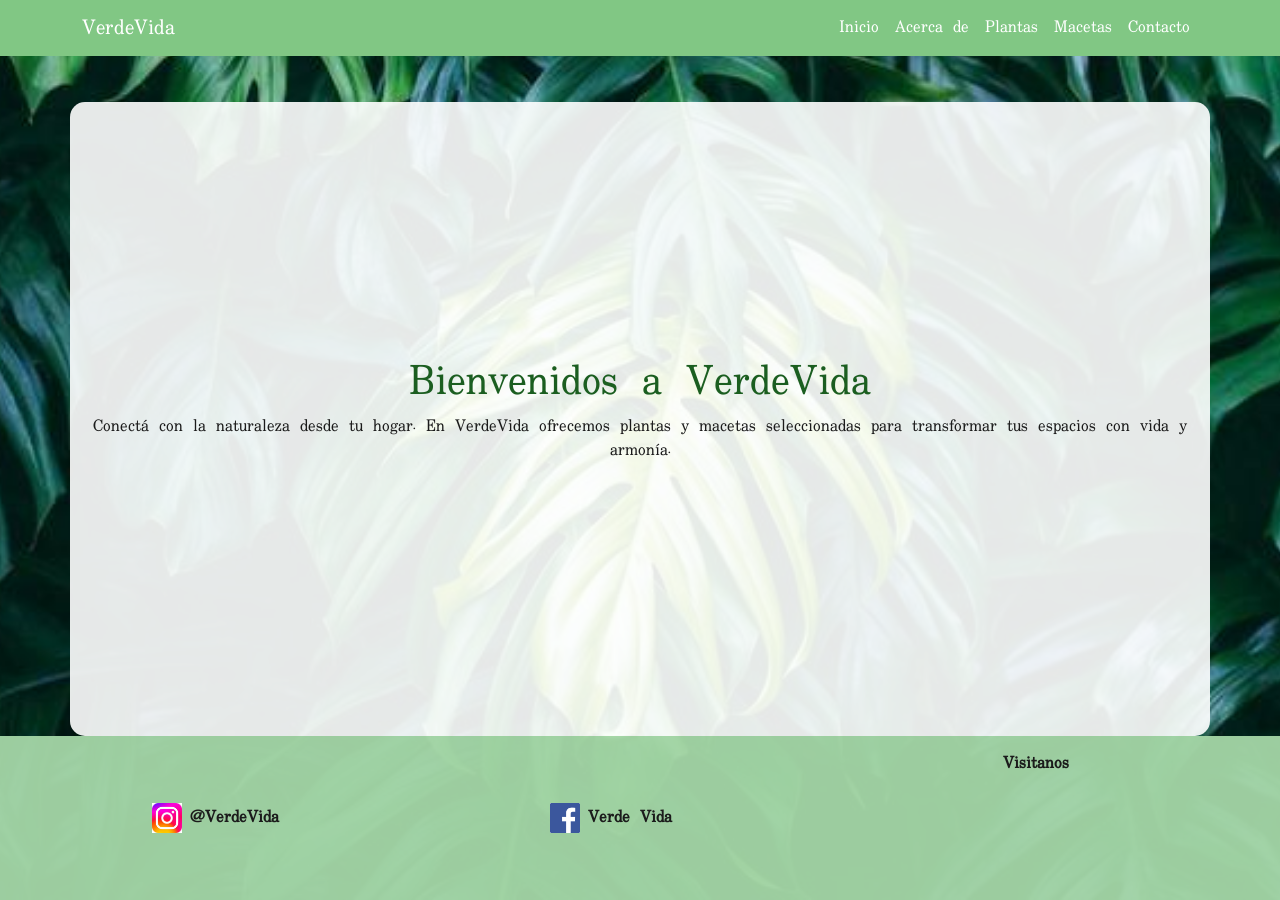
<file: index.html>
<!DOCTYPE html>
<html lang="es">
<head>
  <meta charset="UTF-8">
  <meta name="viewport" content="width=device-width, initial-scale=1.0">
  <!-- archivo css -->
  <link rel="stylesheet" href="css/styles.css">

  <title>Index</title>
  <!-- Fuente Uchen desde Google Fonts -->
  <link href="https://fonts.googleapis.com/css2?family=Uchen&display=swap" rel="stylesheet">
  <!-- Bootstrap CSS -->
  <link href="https://cdn.jsdelivr.net/npm/bootstrap@5.3.0/dist/css/bootstrap.min.css" rel="stylesheet">
  <style>
    body {
      padding-top: 70px;
      font-family: 'Uchen', serif;
      background-image: url('imagenes/fondo.jpg');
      background-size: cover;
      background-position: center;
      color: #1b1b1b;
      display: flex;
      flex-direction: column;
      min-height: 100vh;
    }
    main {
      flex: 1;
      background-color: rgba(255, 255, 255, 0.9);
      padding: 2rem;
      border-radius: 15px;
      margin-top: 2rem;
    }
    .navbar {
      background-color: #81c784 !important;
    }
    .navbar-brand, .nav-link {
      color: white !important;
    }
    .nav-link:hover {
      color: #e8f5e9 !important;
    }
    h1, h2, h3 {
      color: #1b5e20;
    }
    footer {
      background-color: rgba(165, 214, 167, 0.95);
      padding: 1rem;
      display: flex;
      justify-content: space-around;
      align-items: center;
      flex-wrap: wrap;
      text-align: center;
    }
    footer img {
      height: 30px;
      margin-right: 0.5rem;
    }
    .social {
      display: flex;
      align-items: center;
      color: #1b1b1b;
      font-weight: bold;
      margin: 0.5rem;
    }
    .mapa {
      display: flex;
      flex-direction: column;
      align-items: center;
      color: #1b1b1b;
      font-weight: bold;
      gap: 0.5rem;
    }
    .mapa iframe {
      border: 0;
      width: 200px;
      height: 100px;
      border-radius: 10px;
    }
  </style>
</head>
<body>
  <!-- Barra de navegación fija -->
  <nav class="navbar navbar-expand-lg fixed-top">
    <div class="container">
      <a class="navbar-brand" href="index.html">VerdeVida</a>
      <button class="navbar-toggler" type="button" data-bs-toggle="collapse" data-bs-target="#navbarNav">
        <span class="navbar-toggler-icon"></span>
      </button>
      <div class="collapse navbar-collapse" id="navbarNav">
        <ul class="navbar-nav ms-auto">
          <li class="nav-item"><a class="nav-link" href="index.html">Inicio</a></li>
          <li class="nav-item"><a class="nav-link" href="paginas/acercade.html">Acerca de</a></li>
          <li class="nav-item"><a class="nav-link" href="paginas/plantas.html">Plantas</a></li>
          <li class="nav-item"><a class="nav-link" href="paginas/macetas.html">Macetas</a></li>
          <li class="nav-item"><a class="nav-link" href="paginas/contacto.html">Contacto</a></li>
        </ul>
      </div>
    </div>
  </nav>

  <!-- Contenido principal -->
  <main class="container d-flex flex-column justify-content-center align-items-center text-center">
    <h1>Bienvenidos a VerdeVida</h1>
    <p>Conectá con la naturaleza desde tu hogar. En VerdeVida ofrecemos plantas y macetas seleccionadas para transformar tus espacios con vida y armonía.</p>
  </main>

  <!-- Pie de página con redes sociales y mapa -->
  <footer>
    <div class="social">
      <img src="imagenes/LOGO_IG.jpeg" alt="Instagram">
      <span>@VerdeVida</span>
    </div>
    <div class="social">
      <img src="imagenes/LOGO_FB.png" alt="Facebook">
      <span>Verde Vida</span>
    </div>
    <div class="mapa">
      <span>Visitanos</span>
      <iframe src="https://www.google.com/maps/embed?pb=!1m18!1m12!1m3!1d3282.744753606451!2d-58.4193513!3d-34.6345566!2m3!1f0!2f0!3f0!3m2!1i1024!2i768!4f13.1!3m3!1m2!1s0x95bccb2e83d52c3b%3A0x89f5e6f8e2491c28!2sParque%20Centenario!5e0!3m2!1ses!2sar!4v1618327082283!5m2!1ses!2sar" allowfullscreen="" loading="lazy"></iframe>
    </div>
  </footer>

  <!-- Bootstrap JS -->
  <script src="https://cdn.jsdelivr.net/npm/bootstrap@5.3.0/dist/js/bootstrap.bundle.min.js"></script>
</body>
</html>
</file>
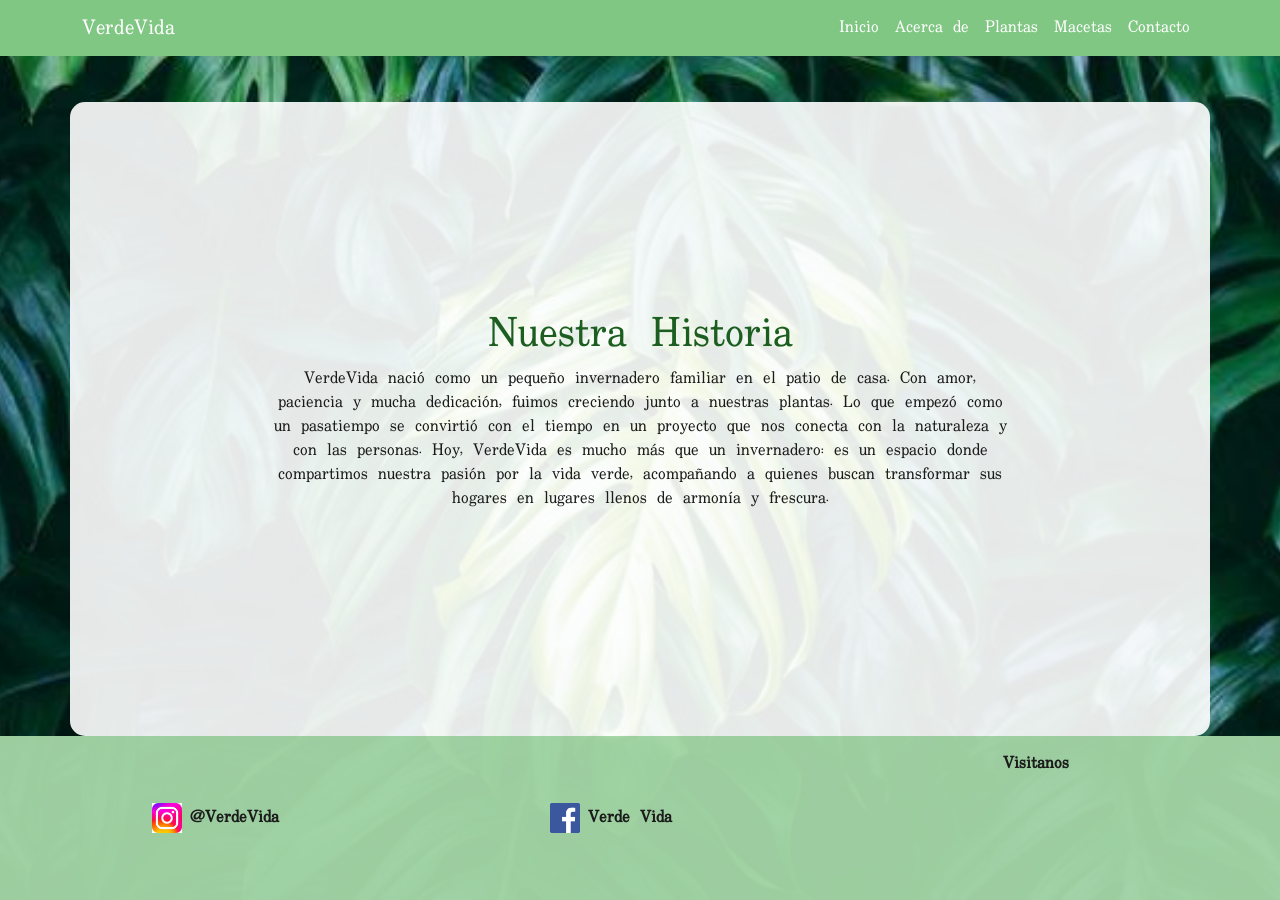
<file: paginas/acercade.html>
<!DOCTYPE html>
<html lang="es">
<head>
  <meta charset="UTF-8" />
  <meta name="viewport" content="width=device-width, initial-scale=1.0"/>
    <!-- archivo css -->
  <link rel="stylesheet" href="../css/styles.css">
  <title>Acerca de</title>
  <link href="https://fonts.googleapis.com/css2?family=Uchen&display=swap" rel="stylesheet"/>
  <link href="https://cdn.jsdelivr.net/npm/bootstrap@5.3.0/dist/css/bootstrap.min.css" rel="stylesheet"/>
  <style>
    body {
      padding-top: 70px;
      font-family: 'Uchen', serif;
      background-image: url('../imagenes/fondo.jpg');
      background-size: cover;
      background-position: center;
      color: #1b1b1b;
      display: flex;
      flex-direction: column;
      min-height: 100vh;
    }
    main {
      flex: 1;
      background-color: rgba(255, 255, 255, 0.9);
      padding: 2rem;
      border-radius: 15px;
      margin-top: 2rem;
    }
    .navbar {
      background-color: #81c784 !important;
    }
    .navbar-brand, .nav-link {
      color: white !important;
    }
    .nav-link:hover {
      color: #e8f5e9 !important;
    }
    h1, h2, h3 {
      color: #1b5e20;
    }
    footer {
      background-color: rgba(165, 214, 167, 0.95);
      padding: 1rem;
      display: flex;
      justify-content: space-around;
      align-items: center;
      flex-wrap: wrap;
      text-align: center;
    }
    footer img {
      height: 30px;
      margin-right: 0.5rem;
    }
    .social {
      display: flex;
      align-items: center;
      color: #1b1b1b;
      font-weight: bold;
      margin: 0.5rem;
    }
    .mapa {
      display: flex;
      flex-direction: column;
      align-items: center;
      color: #1b1b1b;
      font-weight: bold;
      gap: 0.5rem;
    }
    .mapa iframe {
      border: 0;
      width: 200px;
      height: 100px;
      border-radius: 10px;
    }
  </style>
</head>
<body>
  <!-- Navbar -->
  <nav class="navbar navbar-expand-lg fixed-top">
    <div class="container">
      <a class="navbar-brand" href="../index.html">VerdeVida</a>
      <button class="navbar-toggler" type="button" data-bs-toggle="collapse" data-bs-target="#navbarNav">
        <span class="navbar-toggler-icon"></span>
      </button>
      <div class="collapse navbar-collapse" id="navbarNav">
        <ul class="navbar-nav ms-auto">
          <li class="nav-item"><a class="nav-link" href="../index.html">Inicio</a></li>
          <li class="nav-item"><a class="nav-link active" href="acercade.html">Acerca de</a></li>
          <li class="nav-item"><a class="nav-link" href="plantas.html">Plantas</a></li>
          <li class="nav-item"><a class="nav-link" href="macetas.html">Macetas</a></li>
          <li class="nav-item"><a class="nav-link" href="contacto.html">Contacto</a></li>
        </ul>
      </div>
    </div>
  </nav>

  <!-- Contenido principal -->
  <main class="container d-flex justify-content-center align-items-center">
    <div class="col-12 col-md-10 col-lg-8 text-center">
      <h1>Nuestra Historia</h1>
      <p>
        VerdeVida nació como un pequeño invernadero familiar en el patio de casa.  
        Con amor, paciencia y mucha dedicación, fuimos creciendo junto a nuestras plantas.  
        Lo que empezó como un pasatiempo se convirtió con el tiempo en un proyecto que nos conecta con la naturaleza y con las personas.  
        Hoy, VerdeVida es mucho más que un invernadero: es un espacio donde compartimos nuestra pasión por la vida verde,  
        acompañando a quienes buscan transformar sus hogares en lugares llenos de armonía y frescura.
      </p>
    </div>
  </main>
  <!-- Footer -->
  <footer>
    <div class="social">
      <img src="../imagenes/LOGO_IG.jpeg" alt="Instagram" />
      <span>@VerdeVida</span>
    </div>
    <div class="social">
      <img src="../imagenes/LOGO_FB.png" alt="Facebook" />
      <span>Verde Vida</span>
    </div>
    <div class="mapa">
      <span>Visitanos</span>
      <iframe src="https://www.google.com/maps/embed?pb=!1m18!1m12!1m3!1d3282.744753606451!2d-58.4193513!3d-34.6345566!2m3!1f0!2f0!3f0!3m2!1i1024!2i768!4f13.1!3m3!1m2!1s0x95bccb2e83d52c3b%3A0x89f5e6f8e2491c28!2sParque%20Centenario!5e0!3m2!1ses!2sar!4v1618327082283!5m2!1ses!2sar" allowfullscreen="" loading="lazy"></iframe>
    </div>
  </footer>

  <script src="https://cdn.jsdelivr.net/npm/bootstrap@5.3.0/dist/js/bootstrap.bundle.min.js"></script>
</body>
</html>
</file>
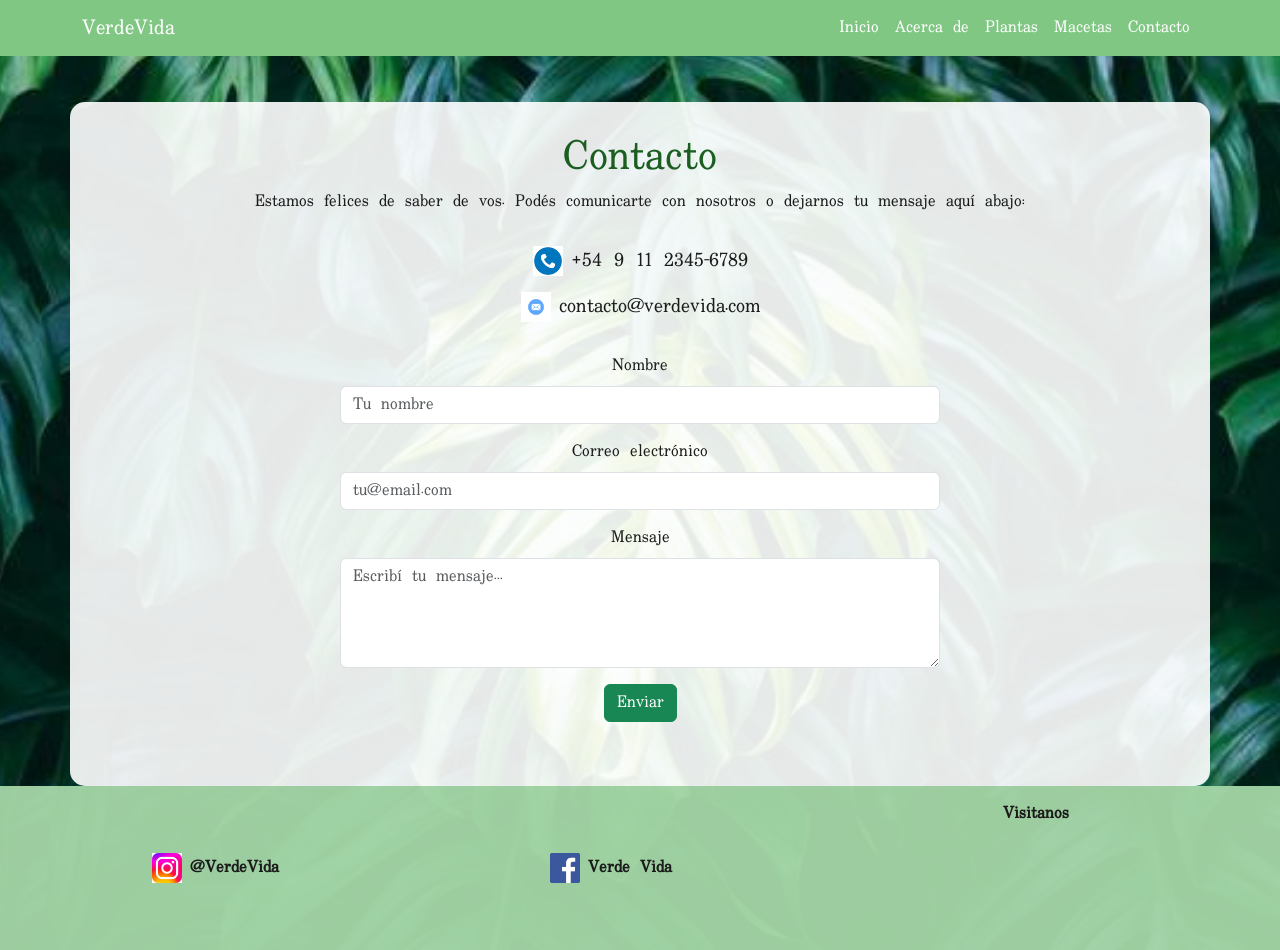
<file: paginas/contacto.html>
<!DOCTYPE html>
<html lang="es">
<head>
  <meta charset="UTF-8" />
  <meta name="viewport" content="width=device-width, initial-scale=1.0"/>
  <!-- archivo css -->
  <link rel="stylesheet" href="../css/styles.css">
  <title>Contacto</title>
  <!-- Fuente Uchen desde Google Fonts -->
  <link href="https://fonts.googleapis.com/css2?family=Uchen&display=swap" rel="stylesheet">
  <!-- Bootstrap CSS -->
  <link href="https://cdn.jsdelivr.net/npm/bootstrap@5.3.0/dist/css/bootstrap.min.css" rel="stylesheet">
  <style>
    body {
      padding-top: 70px;
      font-family: 'Uchen', serif;
      background-image: url('../imagenes/fondo.jpg');
      background-size: cover;
      background-position: center;
      color: #1b1b1b;
      display: flex;
      flex-direction: column;
      min-height: 100vh;
    }
    main {
      flex: 1;
      background-color: rgba(255, 255, 255, 0.9);
      padding: 2rem;
      border-radius: 15px;
      margin-top: 2rem;
    }
    .navbar {
      background-color: #81c784 !important;
    }
    .navbar-brand, .nav-link {
      color: white !important;
    }
    .nav-link:hover {
      color: #e8f5e9 !important;
    }
    h1, h2, h3 {
      color: #1b5e20;
    }
    .contact-info {
      display: flex;
      flex-direction: column;
      align-items: center;
      gap: 1rem;
      margin-top: 2rem;
    }
    .contact-item {
      display: flex;
      align-items: center;
      gap: 0.5rem;
      font-size: 1.2rem;
    }
    .contact-item img {
      height: 30px;
    }
    form {
      max-width: 600px;
      margin: 2rem auto;
    }
    footer {
      background-color: rgba(165, 214, 167, 0.95);
      padding: 1rem;
      display: flex;
      justify-content: space-around;
      align-items: center;
      flex-wrap: wrap;
      text-align: center;
    }
    footer img {
      height: 30px;
      margin-right: 0.5rem;
    }
    .social {
      display: flex;
      align-items: center;
      color: #1b1b1b;
      font-weight: bold;
      margin: 0.5rem;
    }
    .mapa {
      display: flex;
      flex-direction: column;
      align-items: center;
      color: #1b1b1b;
      font-weight: bold;
      gap: 0.5rem;
    }
    .mapa iframe {
      border: 0;
      width: 200px;
      height: 100px;
      border-radius: 10px;
    }
  </style>
</head>
<body>
  <!-- Barra de navegación fija -->
  <nav class="navbar navbar-expand-lg fixed-top">
    <div class="container">
      <a class="navbar-brand" href="../index.html">VerdeVida</a>
      <button class="navbar-toggler" type="button" data-bs-toggle="collapse" data-bs-target="#navbarNav">
        <span class="navbar-toggler-icon"></span>
      </button>
      <div class="collapse navbar-collapse" id="navbarNav">
        <ul class="navbar-nav ms-auto">
          <li class="nav-item"><a class="nav-link" href="../index.html">Inicio</a></li>
          <li class="nav-item"><a class="nav-link" href="acercade.html">Acerca de</a></li>
          <li class="nav-item"><a class="nav-link" href="plantas.html">Plantas</a></li>
          <li class="nav-item"><a class="nav-link" href="macetas.html">Macetas</a></li>
          <li class="nav-item"><a class="nav-link" href="contacto.html">Contacto</a></li>
        </ul>
      </div>
    </div>
  </nav>

  <!-- Contenido principal -->
  <main class="container text-center">
    <h1>Contacto</h1>
    <p>Estamos felices de saber de vos. Podés comunicarte con nosotros o dejarnos tu mensaje aquí abajo:</p>

    <div class="contact-info">
      <div class="contact-item">
        <img src="../imagenes/LOGO_TEL.png" alt="Teléfono">
        <span>+54 9 11 2345-6789</span>
      </div>
      <div class="contact-item">
        <img src="../imagenes/LOGO_CORREO.png" alt="Correo">
        <span>contacto@verdevida.com</span>
      </div>
    </div>

    <form>
      <div class="mb-3">
        <label for="nombre" class="form-label">Nombre</label>
        <input type="text" class="form-control" id="nombre" placeholder="Tu nombre">
      </div>
      <div class="mb-3">
        <label for="correo" class="form-label">Correo electrónico</label>
        <input type="email" class="form-control" id="correo" placeholder="tu@email.com">
      </div>
      <div class="mb-3">
        <label for="mensaje" class="form-label">Mensaje</label>
        <textarea class="form-control" id="mensaje" rows="4" placeholder="Escribí tu mensaje..."></textarea>
      </div>
      <button type="submit" class="btn btn-success">Enviar</button>
    </form>
  </main>

  <!-- Pie de página con redes sociales y mapa -->
  <footer>
    <div class="social">
      <img src="../imagenes/LOGO_IG.jpeg" alt="Instagram">
      <span>@VerdeVida</span>
    </div>
    <div class="social">
      <img src="../imagenes/LOGO_FB.png" alt="Facebook">
      <span>Verde Vida</span>
    </div>
    <div class="mapa">
      <span>Visitanos</span>
      <iframe src="https://www.google.com/maps/embed?pb=!1m18!1m12!1m3!1d3282.744753606451!2d-58.4193513!3d-34.6345566!2m3!1f0!2f0!3f0!3m2!1i1024!2i768!4f13.1!3m3!1m2!1s0x95bccb2e83d52c3b%3A0x89f5e6f8e2491c28!2sParque%20Centenario!5e0!3m2!1ses!2sar!4v1618327082283!5m2!1ses!2sar" allowfullscreen="" loading="lazy"></iframe>
    </div>
  </footer>

  <!-- Bootstrap JS -->
  <script src="https://cdn.jsdelivr.net/npm/bootstrap@5.3.0/dist/js/bootstrap.bundle.min.js"></script>
</body>
</html>
</file>
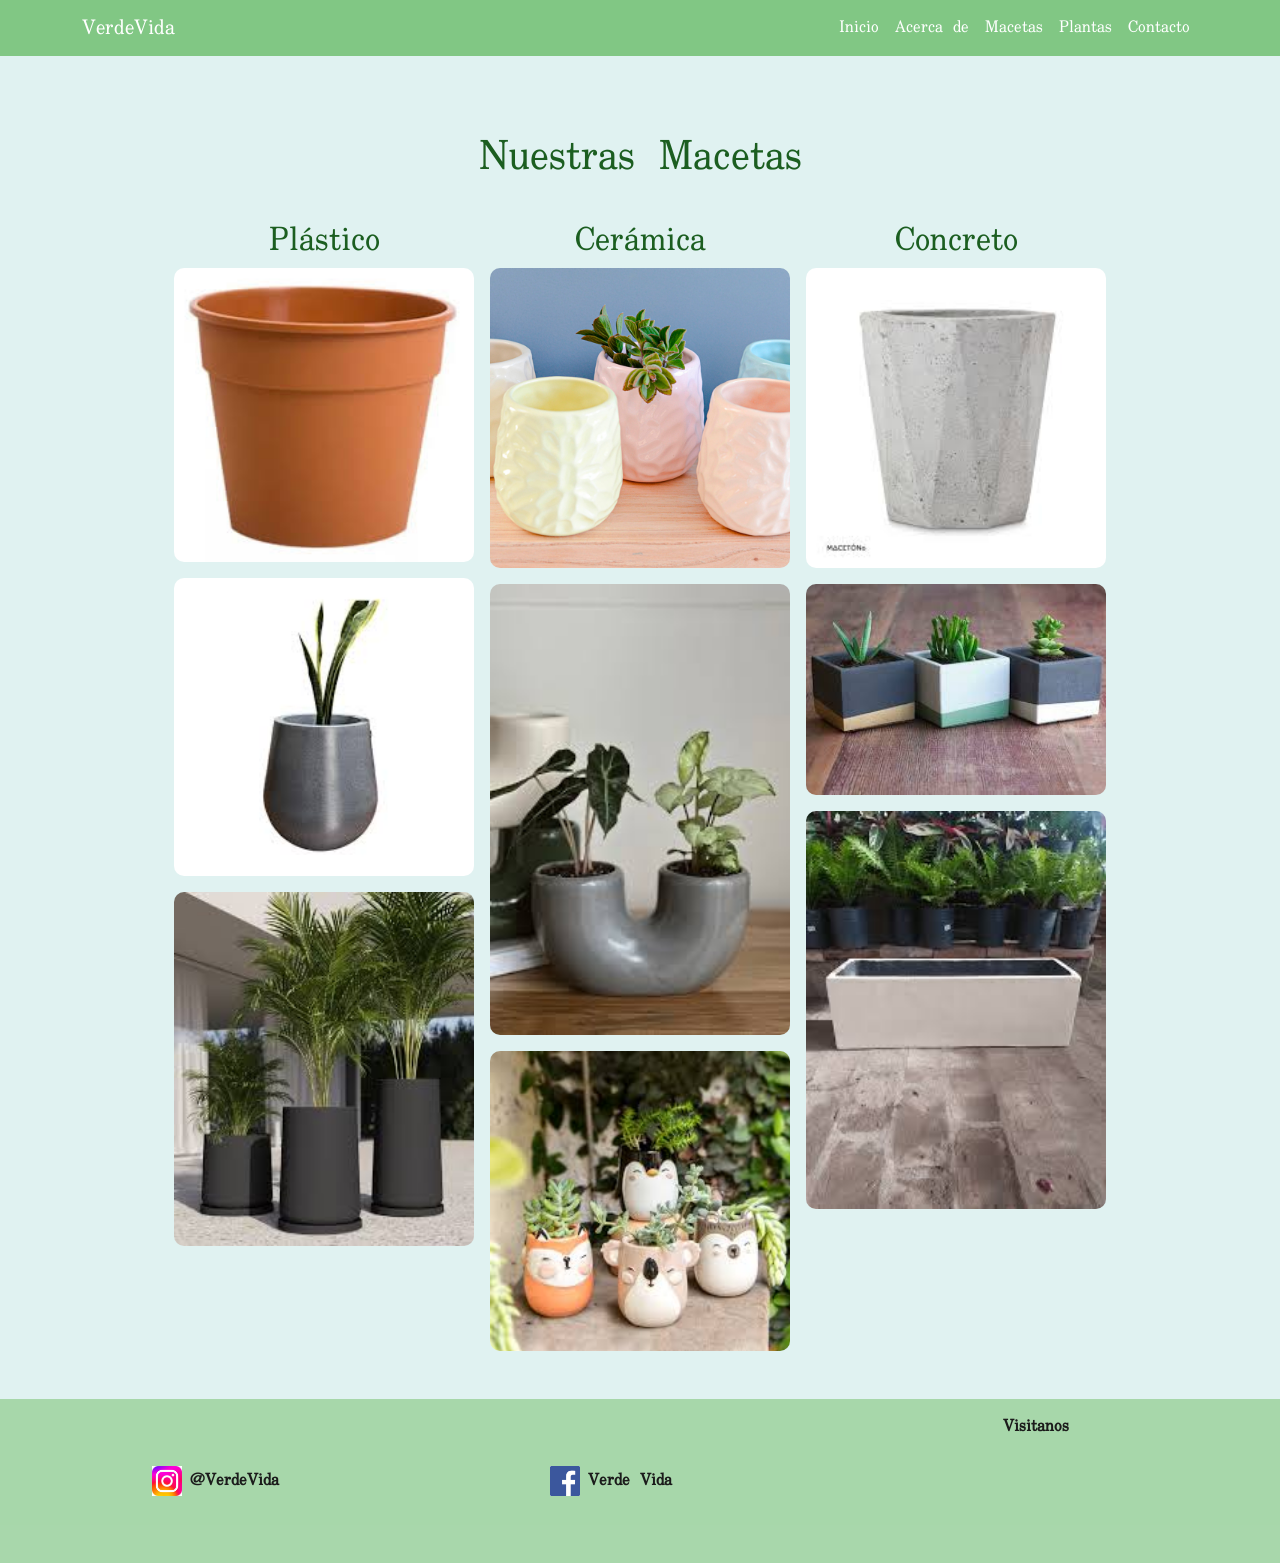
<file: paginas/macetas.html>
<!DOCTYPE html>
<html lang="es">
<head>
  <meta charset="UTF-8">
  <meta name="viewport" content="width=device-width, initial-scale=1.0">
  <!-- archivo css -->
  <link rel="stylesheet" href="../css/styles.css">
  <title>Macetas</title>
  <!-- Fuente Uchen desde Google Fonts -->
  <link href="https://fonts.googleapis.com/css2?family=Uchen&display=swap" rel="stylesheet">
  <!-- Bootstrap CSS -->
  <link href="https://cdn.jsdelivr.net/npm/bootstrap@5.3.0/dist/css/bootstrap.min.css" rel="stylesheet">
  <style>
    body {
      padding-top: 70px;
      font-family: 'Uchen', serif;
      background-color: #e0f2f1; /* Verde claro */
      color: #1b1b1b;
      display: flex;
      flex-direction: column;
      min-height: 100vh;
    }
    main {
      flex: 1;
      padding: 2rem;
      border-radius: 15px;
      margin-top: 2rem;
    }
    .navbar {
      background-color: #81c784 !important;
    }
    .navbar-brand, .nav-link {
      color: white !important;
    }
    .nav-link:hover {
      color: #e8f5e9 !important;
    }
    h1, h2, h3 {
      color: #1b5e20;
    }
    footer {
      background-color: rgba(165, 214, 167, 0.95);
      padding: 1rem;
      display: flex;
      justify-content: space-around;
      align-items: center;
      flex-wrap: wrap;
      text-align: center;
    }
    footer img {
      height: 30px;
      margin-right: 0.5rem;
    }
    .social {
      display: flex;
      align-items: center;
      color: #1b1b1b;
      font-weight: bold;
      margin: 0.5rem;
    }
    .mapa {
      display: flex;
      flex-direction: column;
      align-items: center;
      color: #1b1b1b;
      font-weight: bold;
      gap: 0.5rem;
    }
    .mapa iframe {
      border: 0;
      width: 200px;
      height: 100px;
      border-radius: 10px;
    }
    .columnas {
      display: flex;
      justify-content: space-around;
      gap: 1rem;
      margin-top: 2rem;
      flex-wrap: wrap;
    }
    .columna {
      text-align: center;
      max-width: 300px;
    }
    .columna img {
      width: 100%;
      height: auto;
      border-radius: 10px;
      margin-bottom: 1rem;
    }
  </style>
</head>
<body>
  <!-- Barra de navegación fija -->
  <nav class="navbar navbar-expand-lg fixed-top">
    <div class="container">
      <a class="navbar-brand" href="../index.html">VerdeVida</a>
      <button class="navbar-toggler" type="button" data-bs-toggle="collapse" data-bs-target="#navbarNav">
        <span class="navbar-toggler-icon"></span>
      </button>
      <div class="collapse navbar-collapse" id="navbarNav">
        <ul class="navbar-nav ms-auto">
          <li class="nav-item"><a class="nav-link" href="../index.html">Inicio</a></li>
          <li class="nav-item"><a class="nav-link" href="acercade.html">Acerca de</a></li>
          <li class="nav-item"><a class="nav-link active" href="macetas.html">Macetas</a></li>
          <li class="nav-item"><a class="nav-link" href="plantas.html">Plantas</a></li>
          <li class="nav-item"><a class="nav-link" href="contacto.html">Contacto</a></li>
        </ul>
      </div>
    </div>
  </nav>

  <!-- Contenido principal -->
  <main class="container d-flex flex-column justify-content-center align-items-center text-center">
    <h1>Nuestras Macetas</h1>
    <div class="columnas">
      <!-- Plástico -->
      <div class="columna">
        <h2>Plástico</h2>
        <img src="../imagenes/plastico1.jpeg" alt="Maceta Plástica 1">
        <img src="../imagenes/plastico2.jpeg" alt="Maceta Plástica 2">
        <img src="../imagenes/plastico3.jpeg" alt="Maceta Plástica 3">
      </div>
      <!-- Cerámica -->
      <div class="columna">
        <h2>Cerámica</h2>
        <img src="../imagenes/ceramica1.jpg" alt="Maceta Cerámica 1">
        <img src="../imagenes/ceramica2.jpeg" alt="Maceta Cerámica 2">
        <img src="../imagenes/ceramica3.jpeg" alt="Maceta Cerámica 3">
      </div>
      <!-- Concreto -->
      <div class="columna">
        <h2>Concreto</h2>
        <img src="../imagenes/concreto1.jpeg" alt="Maceta Concreto 1">
        <img src="../imagenes/concreto2.jpeg" alt="Maceta Concreto 2">
        <img src="../imagenes/concreto3.jpeg" alt="Maceta Concreto 3">
      </div>
    </div>
  </main>

  <!-- Pie de página -->
  <footer>
    <div class="social">
      <img src="../imagenes/LOGO_IG.jpeg" alt="Instagram">
      <span>@VerdeVida</span>
    </div>
    <div class="social">
      <img src="../imagenes/LOGO_FB.png" alt="Facebook">
      <span>Verde Vida</span>
    </div>
    <div class="mapa">
      <span>Visitanos</span>
      <iframe src="https://www.google.com/maps/embed?pb=!1m18!1m12!1m3!1d3282.744753606451!2d-58.4193513!3d-34.6345566!2m3!1f0!2f0!3f0!3m2!1i1024!2i768!4f13.1!3m3!1m2!1s0x95bccb2e83d52c3b%3A0x89f5e6f8e2491c28!2sParque%20Centenario!5e0!3m2!1ses!2sar!4v1618327082283!5m2!1ses!2sar" allowfullscreen="" loading="lazy"></iframe>
    </div>
  </footer>
</file>
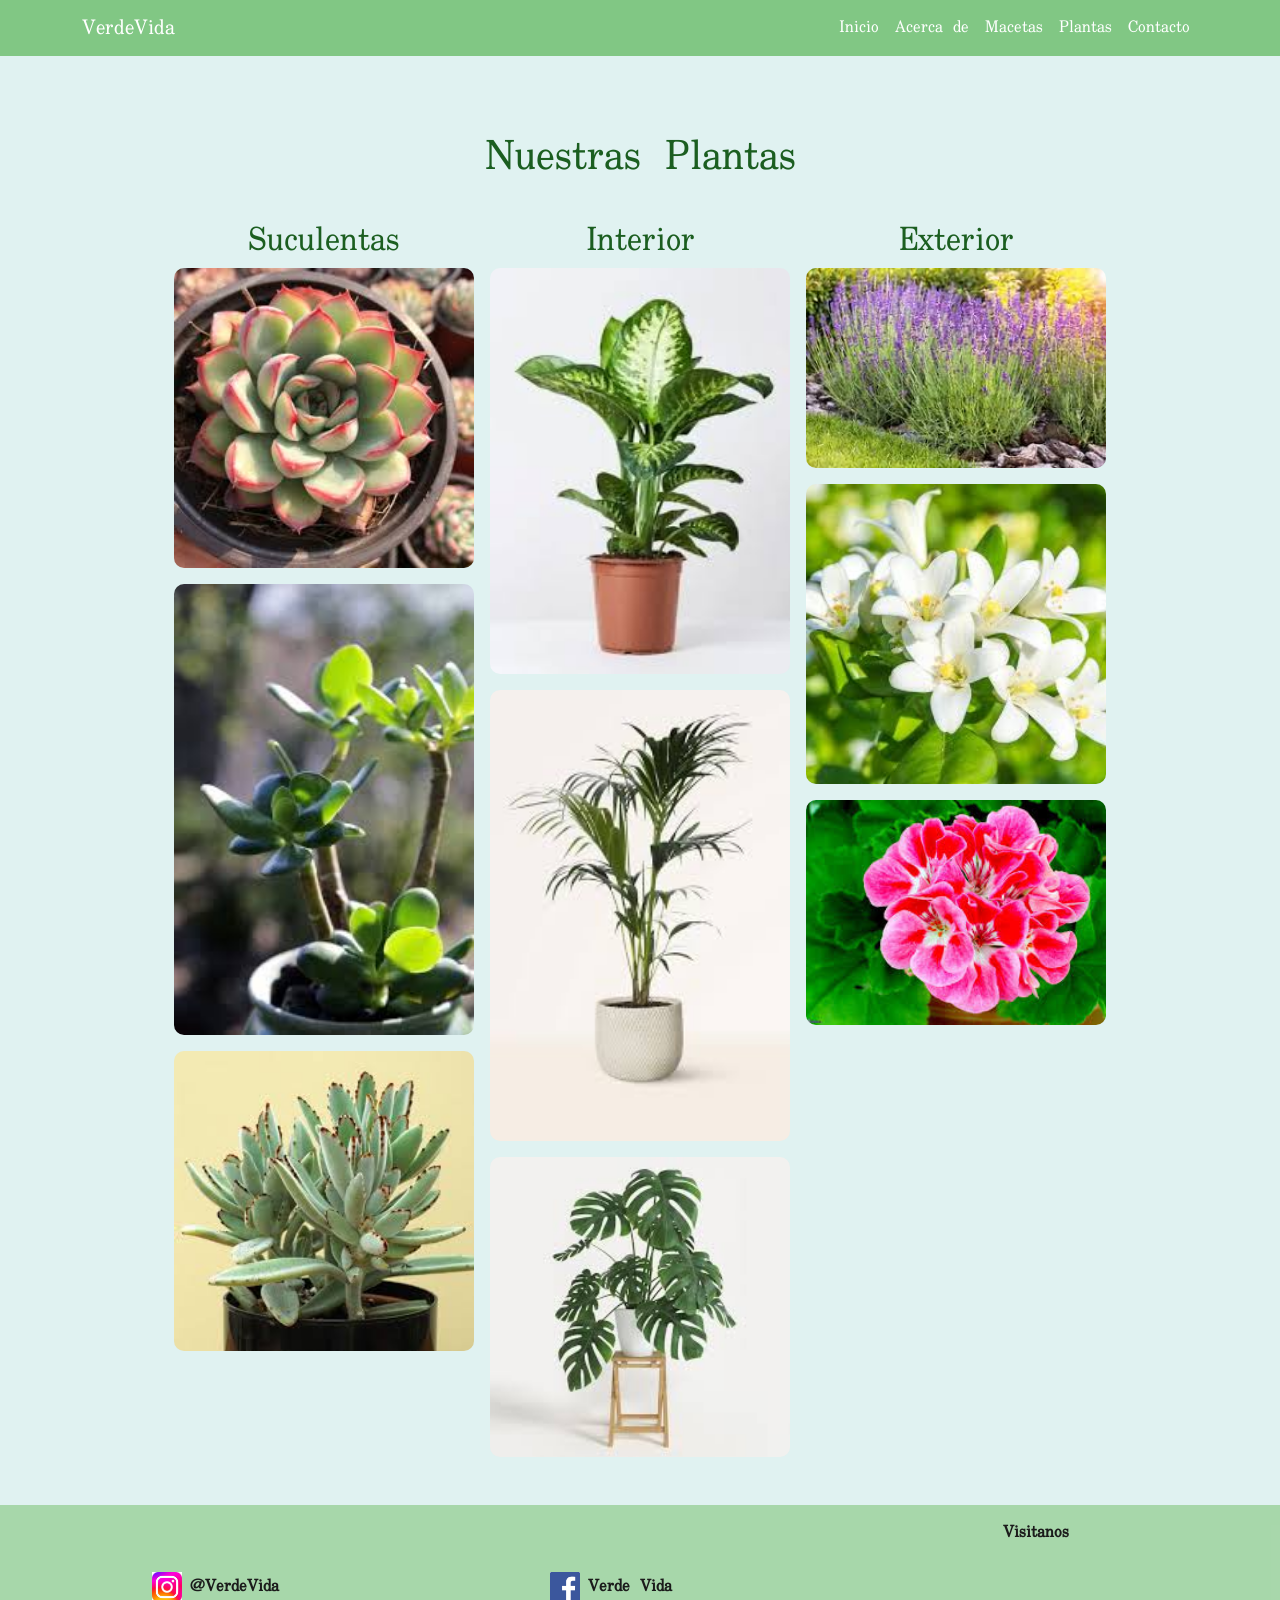
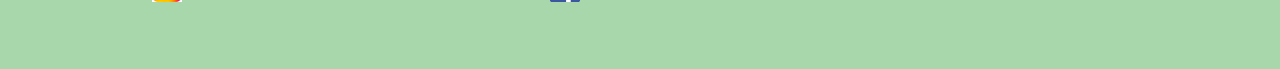
<file: paginas/plantas.html>
<!DOCTYPE html>
<html lang="es">
<head>
  <meta charset="UTF-8">
  <meta name="viewport" content="width=device-width, initial-scale=1.0">
  <!-- archivo css -->
  <link rel="stylesheet" href="../css/styles.css">
  <title>Macetas</title>
  <!-- Fuente Uchen desde Google Fonts -->
  <link href="https://fonts.googleapis.com/css2?family=Uchen&display=swap" rel="stylesheet">
  <!-- Bootstrap CSS -->
  <link href="https://cdn.jsdelivr.net/npm/bootstrap@5.3.0/dist/css/bootstrap.min.css" rel="stylesheet">
  <style>
    body {
      padding-top: 70px;
      font-family: 'Uchen', serif;
      background-color: #e0f2f1; /* Verde claro */
      color: #1b1b1b;
      display: flex;
      flex-direction: column;
      min-height: 100vh;
    }
    main {
      flex: 1;
      padding: 2rem;
      border-radius: 15px;
      margin-top: 2rem;
    }
    .navbar {
      background-color: #81c784 !important;
    }
    .navbar-brand, .nav-link {
      color: white !important;
    }
    .nav-link:hover {
      color: #e8f5e9 !important;
    }
    h1, h2, h3 {
      color: #1b5e20;
    }
    footer {
      background-color: rgba(165, 214, 167, 0.95);
      padding: 1rem;
      display: flex;
      justify-content: space-around;
      align-items: center;
      flex-wrap: wrap;
      text-align: center;
    }
    footer img {
      height: 30px;
      margin-right: 0.5rem;
    }
    .social {
      display: flex;
      align-items: center;
      color: #1b1b1b;
      font-weight: bold;
      margin: 0.5rem;
    }
    .mapa {
      display: flex;
      flex-direction: column;
      align-items: center;
      color: #1b1b1b;
      font-weight: bold;
      gap: 0.5rem;
    }
    .mapa iframe {
      border: 0;
      width: 200px;
      height: 100px;
      border-radius: 10px;
    }
    .columnas {
      display: flex;
      justify-content: space-around;
      gap: 1rem;
      margin-top: 2rem;
      flex-wrap: wrap;
    }
    .columna {
      text-align: center;
      max-width: 300px;
    }
    .columna img {
      width: 100%;
      height: auto;
      border-radius: 10px;
      margin-bottom: 1rem;
    }
  </style>
</head>
<body>
  <!-- Barra de navegación fija -->
  <nav class="navbar navbar-expand-lg fixed-top">
    <div class="container">
      <a class="navbar-brand" href="../index.html">VerdeVida</a>
      <button class="navbar-toggler" type="button" data-bs-toggle="collapse" data-bs-target="#navbarNav">
        <span class="navbar-toggler-icon"></span>
      </button>
      <div class="collapse navbar-collapse" id="navbarNav">
        <ul class="navbar-nav ms-auto">
          <li class="nav-item"><a class="nav-link" href="../index.html">Inicio</a></li>
          <li class="nav-item"><a class="nav-link" href="acercade.html">Acerca de</a></li>
          <li class="nav-item"><a class="nav-link active" href="macetas.html">Macetas</a></li>
          <li class="nav-item"><a class="nav-link" href="plantas.html">Plantas</a></li>
          <li class="nav-item"><a class="nav-link" href="contacto.html">Contacto</a></li>
        </ul>
      </div>
    </div>
  </nav>

  <!-- Contenido principal -->
  <main class="container d-flex flex-column justify-content-center align-items-center text-center">
    <h1>Nuestras Plantas</h1>
    <div class="columnas">
      <!-- Suculentas -->
      <div class="columna">
        <h2>Suculentas</h2>
        <img src="../imagenes/suculenta1.jpeg" alt="Suculenta 1">
        <img src="../imagenes/suculenta2.jpeg" alt="Suculenta 2">
        <img src="../imagenes/suculenta3.jpeg" alt="Suculenta 3">
      </div>
      <!-- Interior -->
      <div class="columna">
        <h2>Interior</h2>
        <img src="../imagenes/interior1.jpeg" alt="Interior 1">
        <img src="../imagenes/interior2.jpeg" alt="Interior 2">
        <img src="../imagenes/interior3.jpeg" alt="Interior 3">
      </div>
      <!-- Exterior -->
      <div class="columna">
        <h2>Exterior</h2>
        <img src="../imagenes/exterior1.jpeg" alt="Exterior 1">
        <img src="../imagenes/exterior2.jpeg" alt="Exterior 2">
        <img src="../imagenes/exterior3.jpeg" alt="Exterior 3">
      </div>
    </div>
  </main>

  <!-- Pie de página -->
  <footer>
    <div class="social">
      <img src="../imagenes/LOGO_IG.jpeg" alt="Instagram">
      <span>@VerdeVida</span>
    </div>
    <div class="social">
      <img src="../imagenes/LOGO_FB.png" alt="Facebook">
      <span>Verde Vida</span>
    </div>
    <div class="mapa">
      <span>Visitanos</span>
      <iframe src="https://www.google.com/maps/embed?pb=!1m18!1m12!1m3!1d3282.744753606451!2d-58.4193513!3d-34.6345566!2m3!1f0!2f0!3f0!3m2!1i1024!2i768!4f13.1!3m3!1m2!1s0x95bccb2e83d52c3b%3A0x89f5e6f8e2491c28!2sParque%20Centenario!5e0!3m2!1ses!2sar!4v1618327082283!5m2!1ses!2sar" allowfullscreen="" loading="lazy"></iframe>
    </div>
  </footer>
</file>
<file: css/styles.css>
body::before {
  font-family: "Source Code Pro", "SF Mono", Monaco, Inconsolata, "Fira Mono",
      "Droid Sans Mono", monospace, monospace;
  white-space: pre;
  display: block;
  padding: 1em;
  margin-bottom: 1em;
  border-bottom: 2px solid black;
}
</file>
